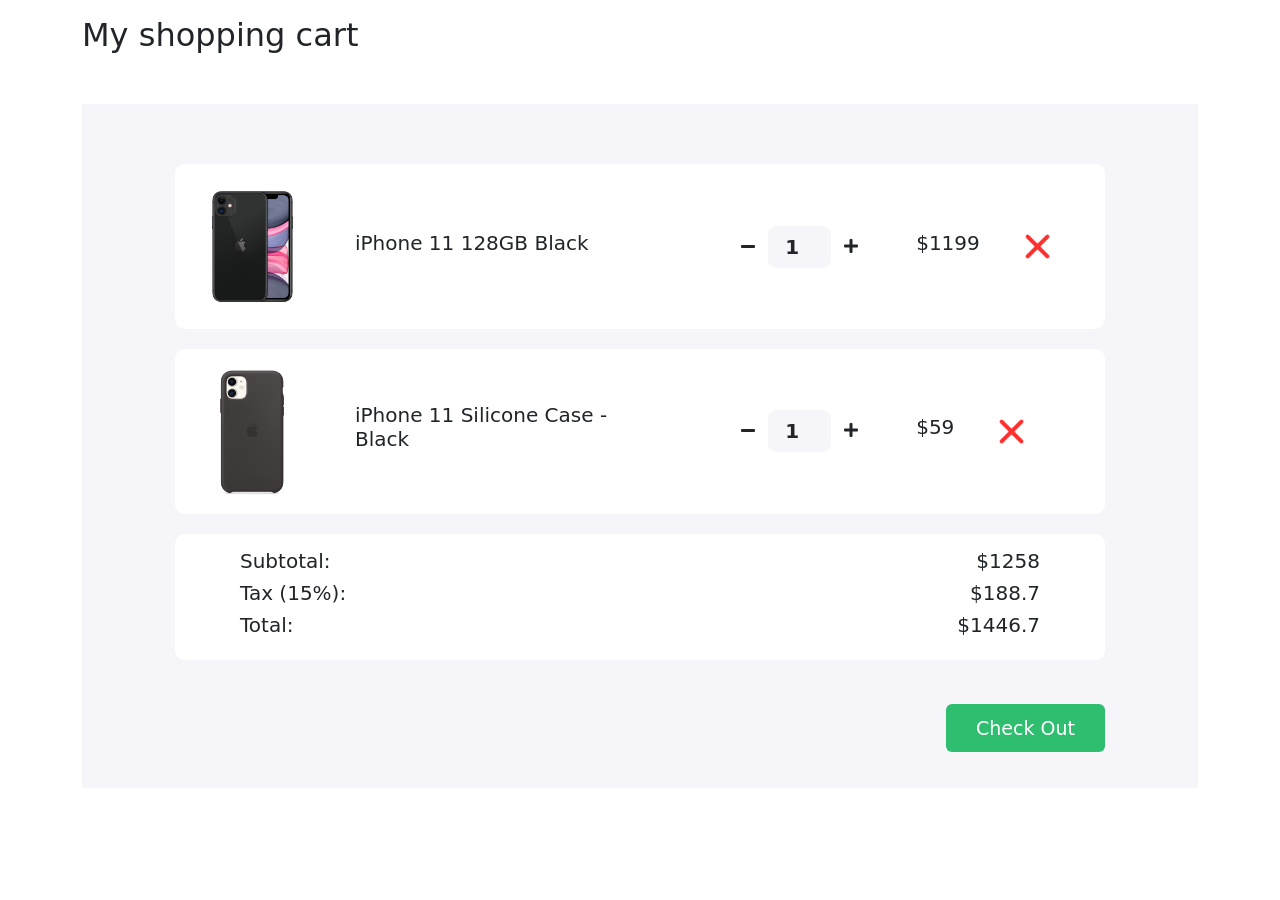
<file: index.html>
<!DOCTYPE html>
<html>

<head>
   <title>Shopping Cart</title>
   <meta charset="utf-8">
   <meta name="viewport" content="width=device-width, initial-scale=1">
   <link href="https://cdn.jsdelivr.net/npm/bootstrap@5.0.2/dist/css/bootstrap.min.css" rel="stylesheet"
      integrity="sha384-EVSTQN3/azprG1Anm3QDgpJLIm9Nao0Yz1ztcQTwFspd3yD65VohhpuuCOmLASjC" crossorigin="anonymous">
   <link href="https://cdnjs.cloudflare.com/ajax/libs/font-awesome/5.11.2/css/all.css" rel="stylesheet" />
   <link href="style.css" rel="stylesheet">
</head>

<body>

   <section id="section">
      <div class="container">
         <h2 class="mt-3">My shopping cart</h2>
         <div class="cart">
            <div class="col-md-12 col-lg-10 mx-auto">
               <div class="cart-item">
                  <div class="row">
                     <div class="col-md-7 center-item">
                        <img src="images/product-1.png" alt="">
                        <h5>iPhone 11 128GB Black</h5>
                     </div>

                     <div class="col-md-5 center-item">
                        <div class="input-group number-spinner">
                           <button id="btn-minus-phn" class="btn btn-default"><i class="fas fa-minus"></i></button>
                           <input id="phn-input-num" type="number" min="0" class="form-control text-center" value="1">
                           <button id="btn-plus-phn" class="btn btn-default"><i class="fas fa-plus"></i></button>
                        </div>
                        <h5>$<span id="phn-price">1199</span></h5>
                        <img src="images/remove.png" alt="" class="remove-item">
                     </div>
                  </div>
               </div>

               <div class="cart-item">
                  <div class="row">
                     <div class="col-md-7 center-item mx-auto">
                        <img src="images/product-2.png" alt="">
                        <h5>iPhone 11 Silicone Case - Black</h5>
                     </div>
                     <div class="col-md-5 center-item">
                        <div class="input-group number-spinner">
                           <button id="btn-minus-casing" class="btn btn-default"><i class="fas fa-minus"></i></button>
                           <input id="case-input-num" type="number" min="0" class="form-control text-center" value="1">
                           <button id="btn-plus-casing" class="btn btn-default"><i class="fas fa-plus"></i></button>

                        </div>
                        <h5>$<span id="case-price">59</span></h5>
                        <img src="images/remove.png" alt="" class="remove-item">
                     </div>
                  </div>
               </div>

               <div class="cart-item">
                  <div class="row">

                     <div class="col-md-8">
                        <h5>Subtotal: </h5>
                        <h5>Tax (15%):</h5>
                        <h5>Total:</h5>
                     </div>

                     <div class="col-md-4 status">
                        <h5>$<span id="sub-total">1258</span></h5>
                        <h5>$<span id="tax">188.7</span></h5>
                        <h5>$<span id="total-price">1446.7</span></h5>
                     </div>
                  </div>
               </div>
               <div class="col-md-12 pt-4 pb-4">
                  <button id="check-out-btn" type="button" class="btn btn-success check-out">Check Out</button>
               </div>
            </div>
         </div>
      </div>
   </section>

   <section class="container">
      <div id="bill-table" style="display: none;">
         <h2>Billing Copy</h2>
         <table class="table">
            <thead>
              <tr>
                <th scope="col">#</th>
                <th scope="col">Product Name</th>
                <th scope="col">Quantity</th>
                <th scope="col">Price per product</th>
                <th scope="col">Total Price</th>
              </tr>
            </thead>
            <tbody id="table-body">
              <!-- <tr>
                <th scope="row">1</th>
                <td>Mark</td>
                <td>Otto</td>
                <td>@mdo</td>
                <td>@mdo</td> 
              </tr>
              <tr>
                <th scope="row">2</th>
                <td>Jacob</td>
                <td>Thornton</td>
                <td>@fat</td>
                <td>@fat</td>
              </tr> -->
              
            </tbody>
            
                  
               
               
          </table>
          
          
      </div>

      
   </section>

   <script src="app.js"></script>
</body>

</html>
</file>
<file: style.css>
body{
	background: #fff;
}
.cart{
	margin: 50px 0;
	background-color: #F6F5FA;;
	padding: 60px 0;
}
.total-price{
	padding-bottom: 15px;
}
.cart-item{
	background-color: #fff;
	border-radius: 10px;
	padding: 15px 20px;
	margin-bottom: 20px;
}
.center-item{
    display: flex;
    align-items: center;
    justify-content: flex-start;
}
.cart-item img{
	width: 115px;
}
.cart-item h5{
    padding: 0 45px;
}
.cart-item .remove-item{
	width: 25px!important;
}
.btn-default{
	background-color: #fff;
}
.cart-item .form-control{
	background-color: #F6F5FA;
	border: none;
    width: 65px;
    border-radius: 10px!important;
    font-weight: 700;
    font-size: 20px;
}
.input-group{
	width: unset;
	flex-wrap: nowrap;
}
.status{
	text-align: right;
}
.check-out{
    float: right;
    padding: 10px 30px;
	font-size: 19px;
	background-color: #2FBE70;
	border: none;
}
</file>
